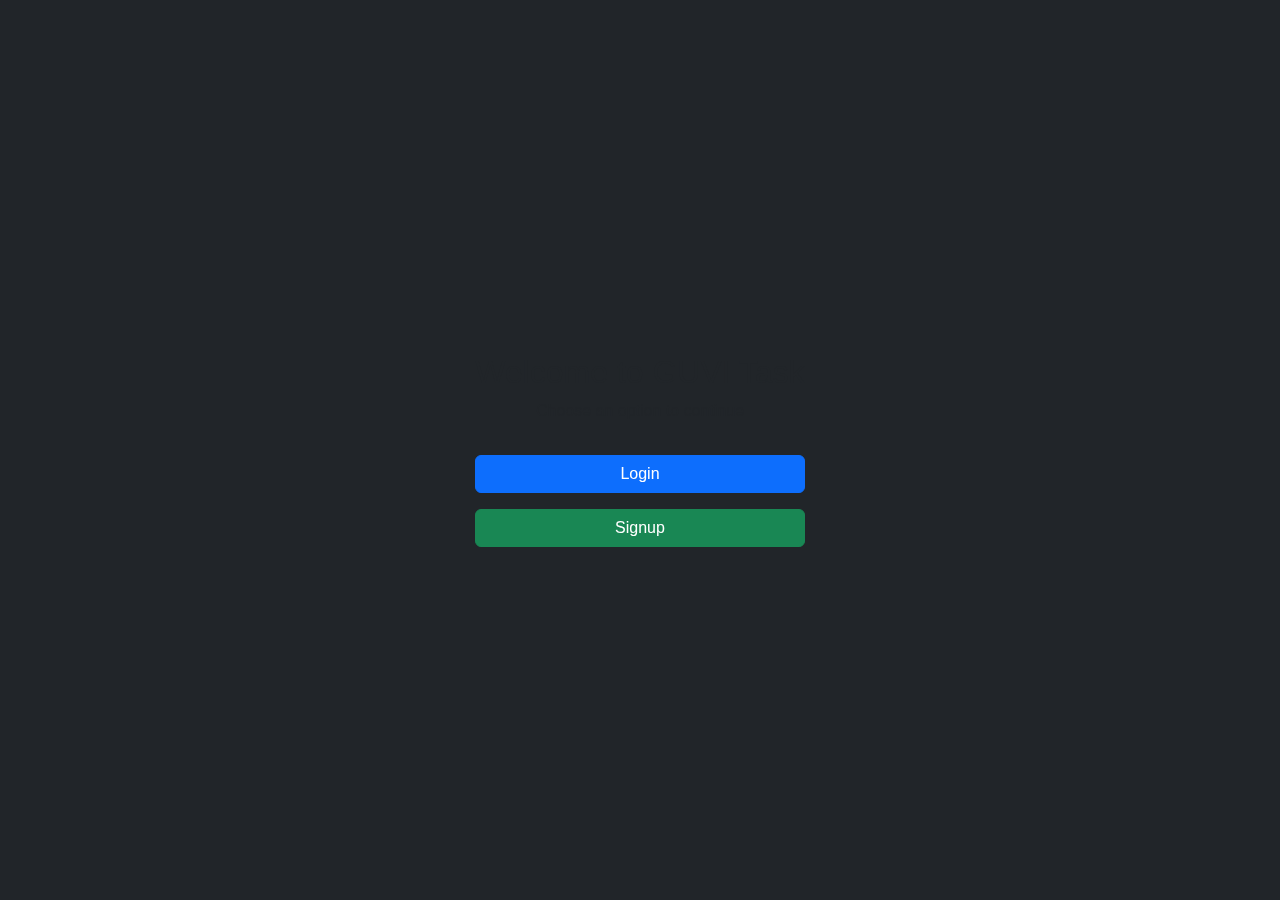
<file: index.html>
<!doctype html>
<html lang="en">
  <head>
    <meta charset="UTF-8" />
    <meta name="viewport" content="width=device-width, initial-scale=1.0" />
    <title>GUVI Task – Home</title>

    <!-- Bootstrap -->
    <link
      href="https://cdn.jsdelivr.net/npm/bootstrap@5.3.1/dist/css/bootstrap.min.css"
      rel="stylesheet"
    />

    <!-- Custom CSS -->
    <link rel="stylesheet" href="css/style.css" />
  </head>

  <body class="bg-dark d-flex justify-content-center align-items-center vh-100">
    <div class="guvi-card text-center">
      <h2>Welcome to GUVI Task</h2>
      <p>Choose an option to continue</p>

      <button
        class="btn btn-primary guvi-btn w-100 mt-3"
        onclick="window.location.href = 'html/login.html'"
      >
        Login
      </button>

      <button
        class="btn btn-success guvi-btn w-100 mt-3"
        onclick="window.location.href = 'html/signup.html'"
      >
        Signup
      </button>
    </div>
  </body>
</html>
</file>
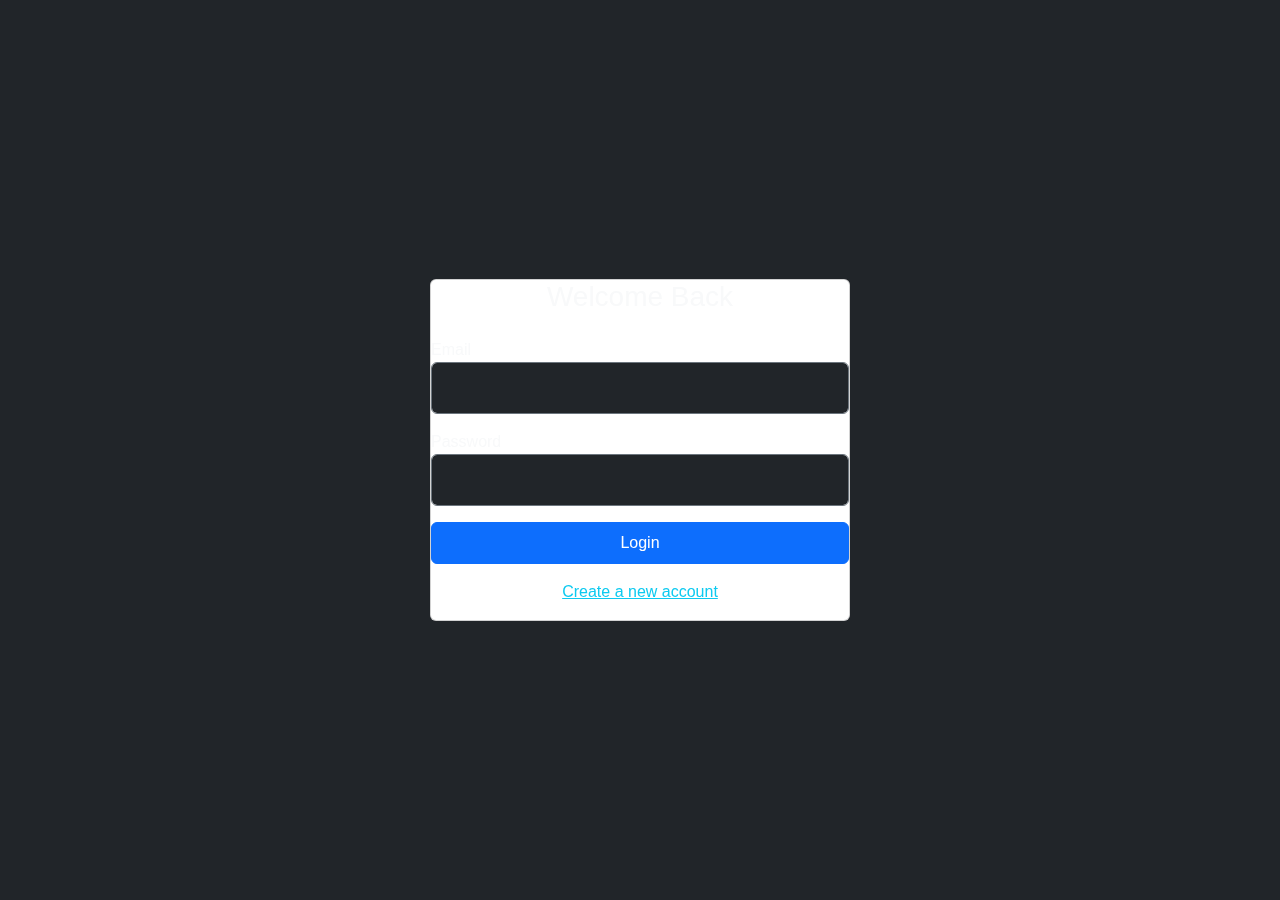
<file: html/login.html>
<!doctype html>
<html lang="en">
  <head>
    <meta charset="UTF-8" />
    <meta name="viewport" content="width=device-width, initial-scale=1.0" />
    <title>Login</title>

    <link
      href="https://cdn.jsdelivr.net/npm/bootstrap@5.3.1/dist/css/bootstrap.min.css"
      rel="stylesheet"
    />
    <link rel="stylesheet" href="/css/style.css" />

    <script src="https://code.jquery.com/jquery-3.6.0.min.js"></script>
  </head>

  <body class="bg-dark d-flex justify-content-center align-items-center vh-100">
    <!-- disable autofill -->
    <input type="text" style="display:none;">
    <input type="password" style="display:none;">

    <div class="card guvi-card" class="card shadow-lg p-4" style="width: 420px;">
      <h3 class="text-center text-light mb-4">Welcome Back</h3>

      <div id="errorBox" class="alert alert-danger d-none"></div>

      <form id="loginForm" onsubmit="return false;">
        
        <div class="mb-3">
          <label class="text-light">Email</label>
          <input
            type="email"
            id="email"
            class="form-control bg-dark text-light border-secondary"
            autocomplete="off"
          />
          <small class="text-danger"></small>
        </div>

        <div class="mb-3">
          <label class="text-light">Password</label>
          <input
            type="password"
            id="password"
            class="form-control bg-dark text-light border-secondary"
            autocomplete="new-password"
          />
          <small class="text-danger"></small>
        </div>

        <button id="loginBtn" type="button" class="btn btn-primary w-100 py-2">
          Login
        </button>
      </form>

      <p class="text-center mt-3">
        <a href="/html/signup.html" class="text-info">Create a new account</a>
      </p>
    </class=>

    <script src="/js/login.js"></script>
  </body>
</html>
</file>
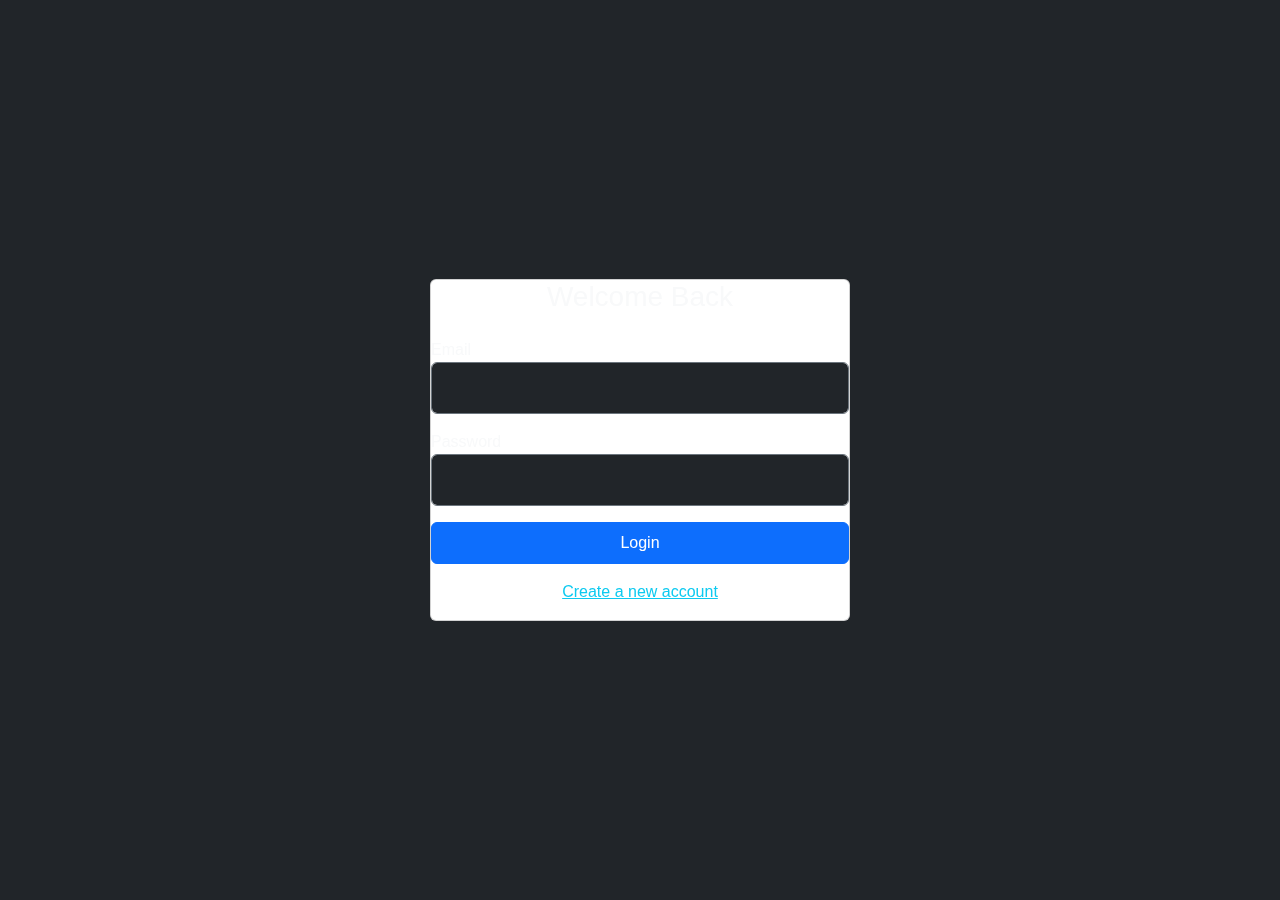
<file: html/profile.html>
<!DOCTYPE html>
<html lang="en">
  <head>
    <meta charset="UTF-8" />
    <meta name="viewport" content="width=device-width,initial-scale=1.0" />
    <title>User Profile</title>
    <link rel="stylesheet" href="/css/style.css" />

    <script src="https://ajax.googleapis.com/ajax/libs/jquery/3.5.1/jquery.min.js"></script>
    <link
      href="https://cdn.jsdelivr.net/npm/bootstrap@5.0.2/dist/css/bootstrap.min.css"
      rel="stylesheet"
      integrity="sha384-EVSTQN3/azprG1Anm3QDgpJLIm9Nao0Yz1ztcQTwFspd3yD65VohhpuuCOmLASjC"
      crossorigin="anonymous"
    />
  </head>
  <body>
    <!-- <div class="profile-container">
      <div class="header">
        <h1>User Profile</h1>
      </div>

      <form id="profile-form" action="" method="post">
        <div class="form-control">
        <label for="fullname">Name:</label><br />
        <input type="text" id="username" name="fullname" required /><br /><br />

        <label for="email">Email:</label><br />
        <input type="email" id="useremail" name="email" disabled /><br /><br />

        <label for="age">Age:</label><br />
        <input type="age" id="userage" name="age" required /><br /><br />

        <label for="phonenumber">Phone Number:</label><br />
        <input
          type="number"
          id="userphonenumber"
          name="phobenumber"
          required
        /><br /><br />

        <div>
          <button id="submitBtn" name="submit" type="submit">Update</button>
          <button id="logout" class="mt-4">Logout</button>
        </div>
      </form>
      
  
      <div id="message"></div>
    </div> -->
    <div class="container">
      <div class="header">
        <i class="fa-solid fa-users"></i>
        <h2>User Profile</h2>
      </div>
      <form class="form" id="form">
        <div class="form-control">
          <label for="email">Email</label>
          <input
            type="text"
            name="email"
            id="useremail"
            placeholder="enter your mail-id"
            disabled
          />
          <i class="fa-solid fa-circle-check"></i>
          <i class="fa-solid fa-circle-exclamation"></i>
          <small>Error Message</small>
        </div>

        <div class="form-control">
          <label for="name">User Name</label>
          <input
            type="name"
            name="name"
            id="username"
            placeholder="full name"
            disabled
          />
          <i class="fa-solid fa-circle-check"></i>
          <i class="fa-solid fa-circle-exclamation"></i>
          <small>Error Message</small>
        </div>

        <div class="form-control">
          <label for="age">Age</label>
          <input
            type="age"
            name="age"
            id="userage"
            placeholder="enter age"
            disabled
          />
          <i class="fa-solid fa-circle-check"></i>
          <i class="fa-solid fa-circle-exclamation"></i>
          <small>Error Message</small>
        </div>

        <div class="form-control">
          <label for="phonenumber">Phone number</label>
          <input
            type="phonenumber"
            name="phonenumber"
            id="userphonenumber"
            placeholder="phonenumber"
            disabled
          />
          <i class="fa-solid fa-circle-check"></i>
          <i class="fa-solid fa-circle-exclamation"></i>
          <small>Error Message</small>
        </div>

        <div>
          <button id="updateBtn" type="button">Update</button>
          <button id="submit" class="mt-2" type="button">Submit</button>
          <button id="logout" class="mt-2">Logout</button>
        </div>

        <div id="output"></div>
      </form>
    </div>

    <script src="/js/profile.js"></script>
  </body>
</html>
</file>
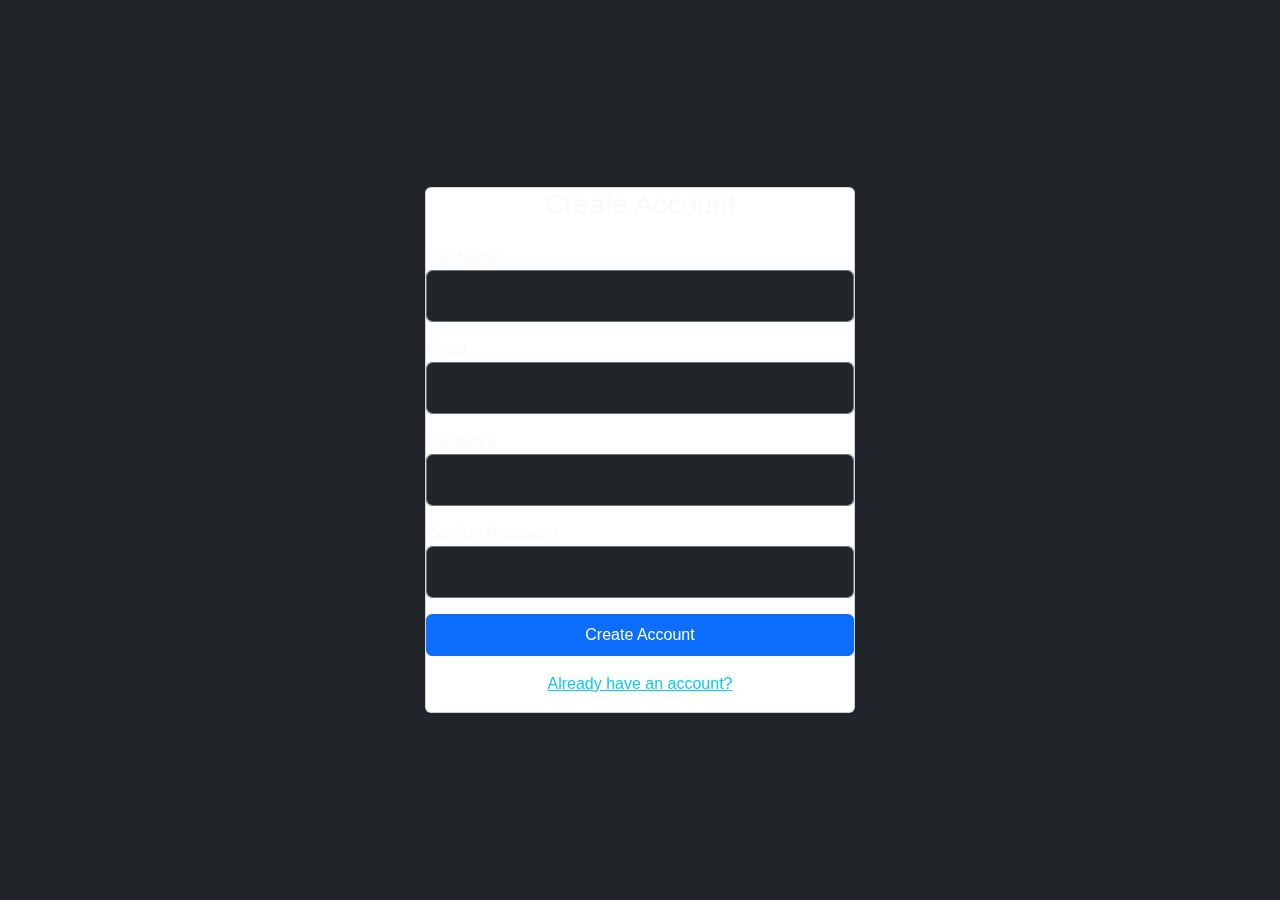
<file: html/signup.html>
<!doctype html>
<html lang="en">
  <head>
    <meta charset="UTF-8" />
    <meta name="viewport" content="width=device-width, initial-scale=1.0" />
    <title>Signup</title>

    <link
      href="https://cdn.jsdelivr.net/npm/bootstrap@5.3.1/dist/css/bootstrap.min.css"
      rel="stylesheet"
    />

    <link rel="stylesheet" href="/css/style.css" />
    <script src="https://code.jquery.com/jquery-3.6.0.min.js"></script>
  </head>

  <body class="bg-dark d-flex justify-content-center align-items-center vh-100">
    <input type="text" style="display: none" />
    <input type="password" style="display: none" />

    <div class="card guvi-card" style="width: 430px">
      <h3 class="text-center text-light mb-4">Create Account</h3>

      <form id="signupForm" onsubmit="return false;">
        <!-- FULL NAME FIELD ADDED -->
        <div class="mb-3">
          <label class="text-light">Full Name</label>
          <input
            type="text"
            id="fullname"
            class="form-control bg-dark text-light border-secondary"
            autocomplete="off"
          />
          <small class="text-danger"></small>
        </div>

        <div class="mb-3">
          <label class="text-light">Email</label>
          <input
            type="email"
            id="email"
            class="form-control bg-dark text-light border-secondary"
            autocomplete="off"
          />
          <small class="text-danger"></small>
        </div>

        <div class="mb-3">
          <label class="text-light">Password</label>
          <input
            type="password"
            id="password"
            class="form-control bg-dark text-light border-secondary"
            autocomplete="new-password"
          />
          <small class="text-danger"></small>
        </div>

        <div class="mb-3">
          <label class="text-light">Confirm Password</label>
          <input
            type="password"
            id="cpassword"
            class="form-control bg-dark text-light border-secondary"
            autocomplete="new-password"
          />
          <small class="text-danger"></small>
        </div>

        <button id="submitBtn" type="button" class="btn btn-primary w-100 py-2">
          Create Account
        </button>
      </form>

      <p class="text-center mt-3">
        <a href="/html/login.html" class="text-info"
          >Already have an account?</a
        >
      </p>
    </div>

    <script src="/js/signup.js"></script>
  </body>
</html>
</file>
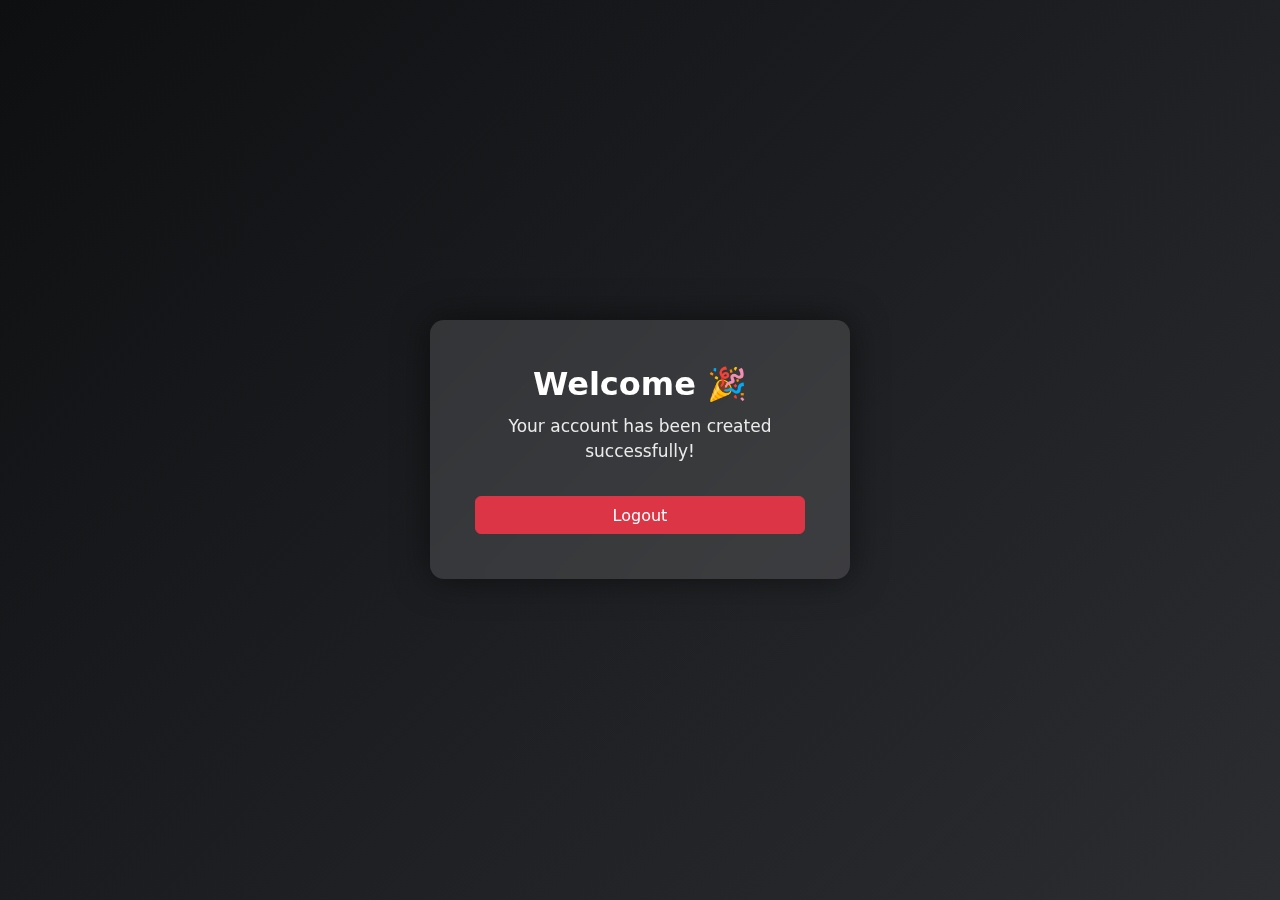
<file: html/welcome.html>
<!doctype html>
<html lang="en">
  <head>
    <meta charset="UTF-8" />
    <title>Welcome</title>

    <link
      href="https://cdn.jsdelivr.net/npm/bootstrap@5.3.1/dist/css/bootstrap.min.css"
      rel="stylesheet"
    />

    <style>
      body {
        background: linear-gradient(135deg, #0e0f11 0%, #2b2d31 100%);
        color: #fff;
        overflow: hidden;
        animation: fadeIn 1.2s ease-in-out;
      }

      .welcome-card {
        background: rgba(255, 255, 255, 0.12);
        backdrop-filter: blur(12px);
        border-radius: 14px;
        padding: 45px;
        width: 420px;
        box-shadow: 0 0 35px rgba(0, 0, 0, 0.5);

        animation: zoomIn 0.8s ease-out;
      }

      h2 {
        font-weight: 700;
        margin-bottom: 10px;
        animation: slideDown 0.9s ease;
      }

      p {
        font-size: 17px;
        opacity: 0.9;
        animation: fadeUp 1s ease;
      }

      #logout {
        transition:
          transform 0.25s ease,
          background 0.25s ease;
      }

      #logout:hover {
        background-color: #ff3f3f !important;
        transform: translateY(-3px);
      }

      @keyframes fadeIn {
        from {
          opacity: 0;
        }
        to {
          opacity: 1;
        }
      }

      @keyframes zoomIn {
        0% {
          transform: scale(0.85);
          opacity: 0;
        }
        100% {
          transform: scale(1);
          opacity: 1;
        }
      }

      @keyframes slideDown {
        0% {
          transform: translateY(-20px);
          opacity: 0;
        }
        100% {
          transform: translateY(0);
          opacity: 1;
        }
      }

      @keyframes fadeUp {
        0% {
          transform: translateY(10px);
          opacity: 0;
        }
        100% {
          transform: translateY(0);
          opacity: 1;
        }
      }
    </style>
  </head>

  <body class="d-flex justify-content-center align-items-center vh-100">
    <div class="welcome-card text-center">
      <h2>Welcome 🎉</h2>
      <p>Your account has been created successfully!</p>

      <button id="logout" class="btn btn-danger w-100 mt-3">Logout</button>
    </div>

    <script>
      document.getElementById("logout").onclick = function () {
        localStorage.clear();
        window.location.href = "/html/login.html";
      };
    </script>
  </body>
</html>
</file>
<file: css/style.css>
*{
  box-sizing:border-box;
}
body{
  /* background: rgb(238,174,202);
  background: radial-gradient(circle, rgba(238,174,202,1) 0%, rgba(148,187,233,1) 100%); */
  font-family: sans-serif;
  display:flex;
  flex-direction: column;
  justify-content: center;
  align-items: center;
  height:100vh;
  margin:0;
  background: url('https://source.unsplash.com/1600x900/?abstract') center/cover no-repeat;
  backdrop-filter: blur(10px);

 
}
.container{

  background: rgba(255, 255, 255, 0.2);
  backdrop-filter: blur(15px);
  border: 1px solid rgba(255, 255, 255, 0.4);

  border-radius: 5px;
  box-shadow:10px 20px 25px rgba(0,0,0,0.3);
  overflow: hidden;
  max-width: 100%;
  width: 300px;
  padding: 40px 40px;
}

.form-control{
  padding-bottom: 10px;
}

.header{
  padding:10px 20px;
  
}

.header h2{
  margin: 0;
  text-align: center;
  display: block;
}



.form-control{
  padding-bottom: 20px;
  margin-bottom: 10px;
  position:relative
}

.form-control label{
  display: inline-block;
  margin-bottom: 5px;
}
.form-control input{
  border:2px solid #f0f0f0;
  border-radius: 4px;
  display:block;
  font-size:14px;
  padding:10px;
  width:100%
}

.form-control input:focus{
  outline:0;
  border-color: #777;
}

.form-control.success  input{
  border-color: #2ecc71;
}

.form-control.error input{
  border-color: red;
}

.form-control i{
  visibility: hidden;
  position: absolute;
  top:40px;
  right:10px;
}

.form-control.success i.fa-circle-check{
  color:#2ecc71;
  visibility: visible;
}

.form-control.error i.fa-circle-exclamation{
  color:red;
  visibility: visible;
}

.form-control small{
  color: red;
  position: absolute;
  left:0;
  bottom: 0;
  visibility: hidden;
}

.form-control.error small{
  visibility: visible;
}

.form button{
  background-color: rgb(29, 211, 211);
  color: white;
  border:0;
  display: block;
  font-size: 16px;
  width:100%;
  padding:10px;
  margin-top:20px;
  border-radius: 5px;
}

#output{
  margin-top: 10px;
  color:blue;
}

#errorBox {
  margin-top: 10px;
  padding: 10px;
  background: #ffdddd;
  color: #b30000;
  border-left: 4px solid red;
  border-radius: 4px;
  font-size: 14px;
  display: none;
}
</file>
